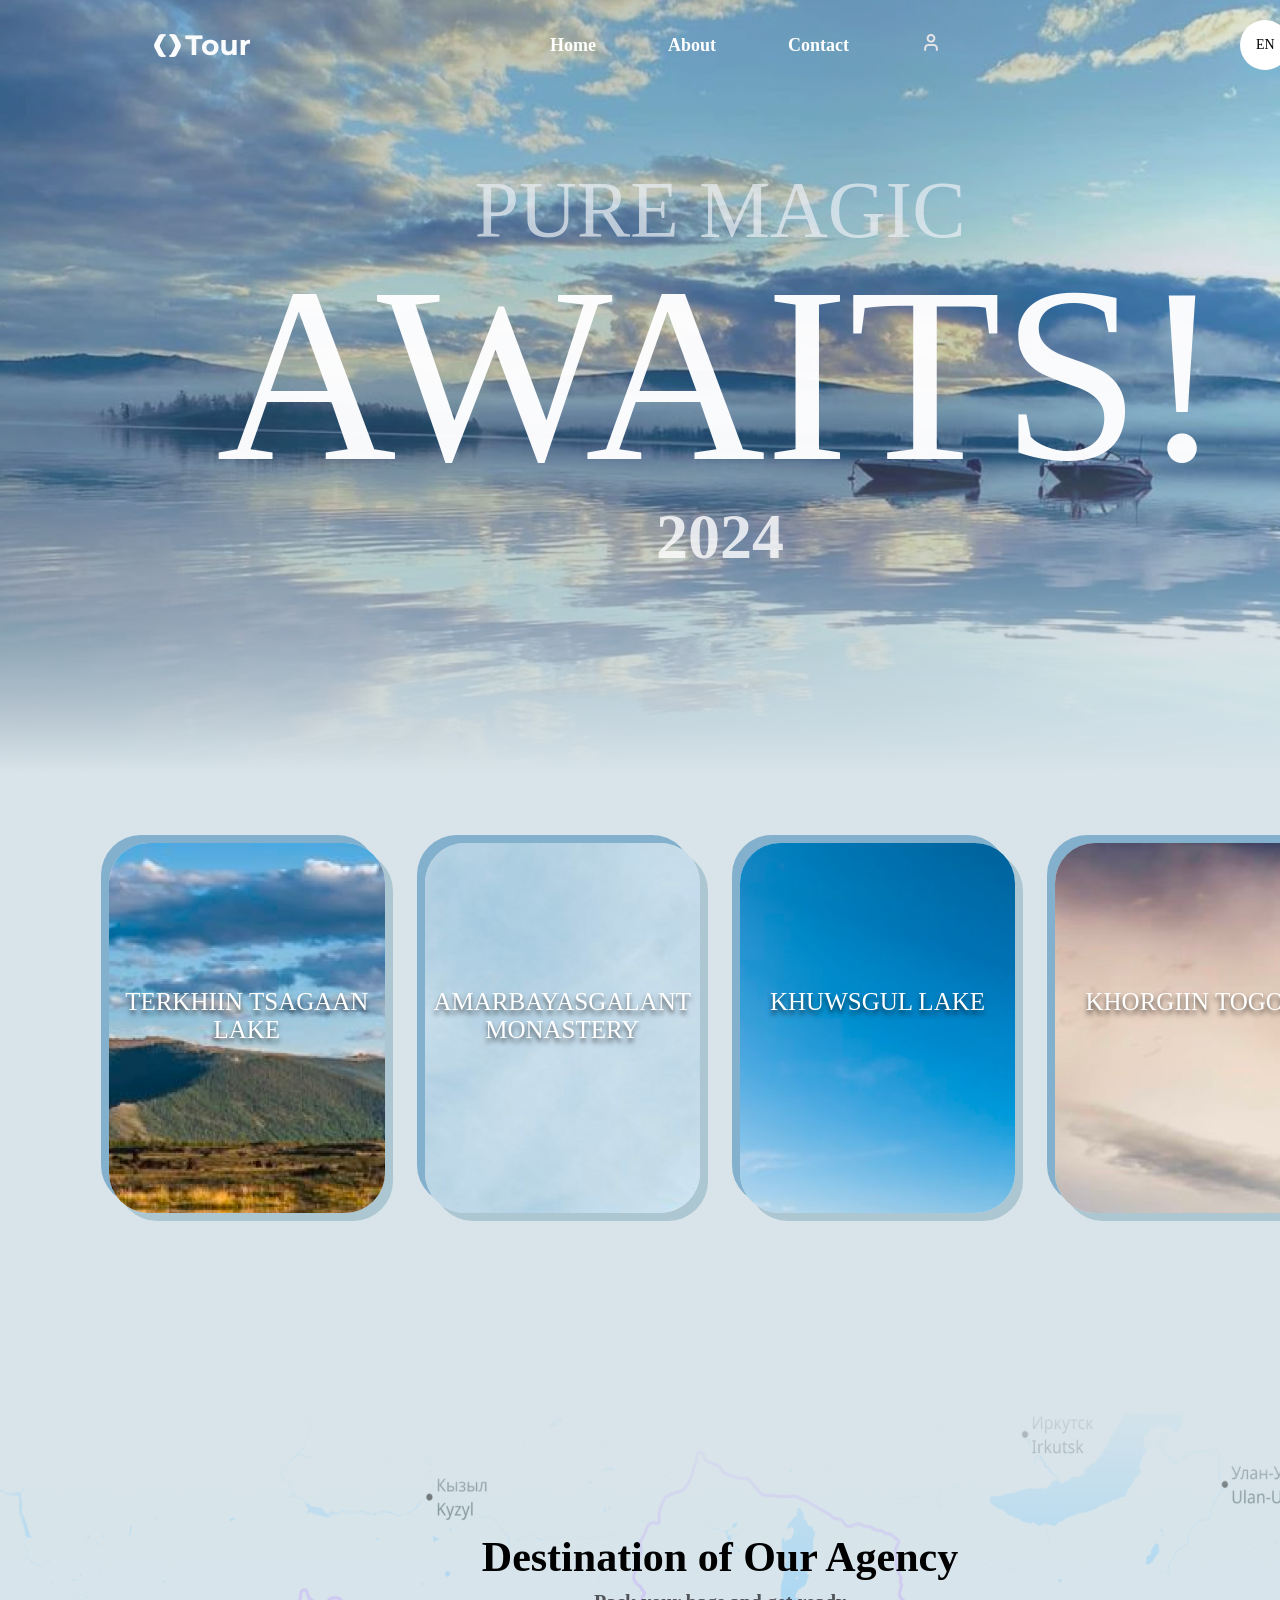
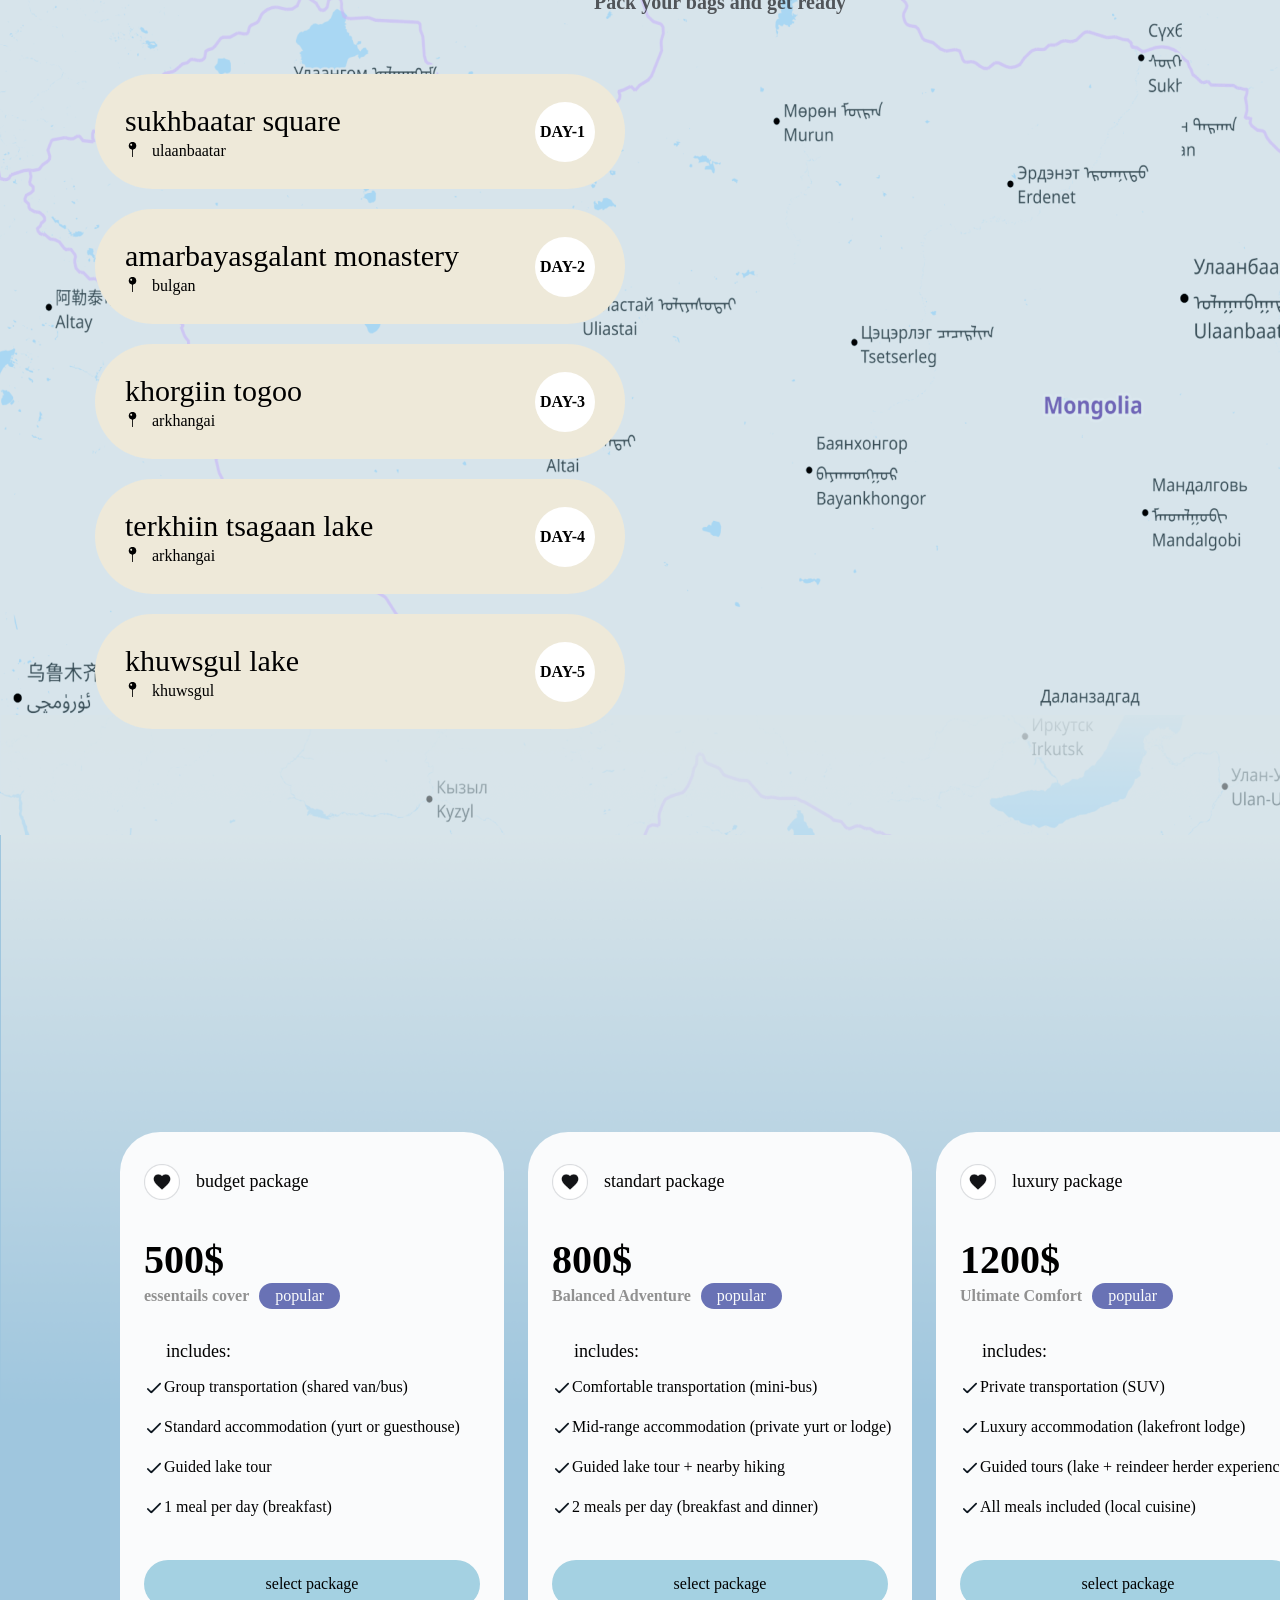
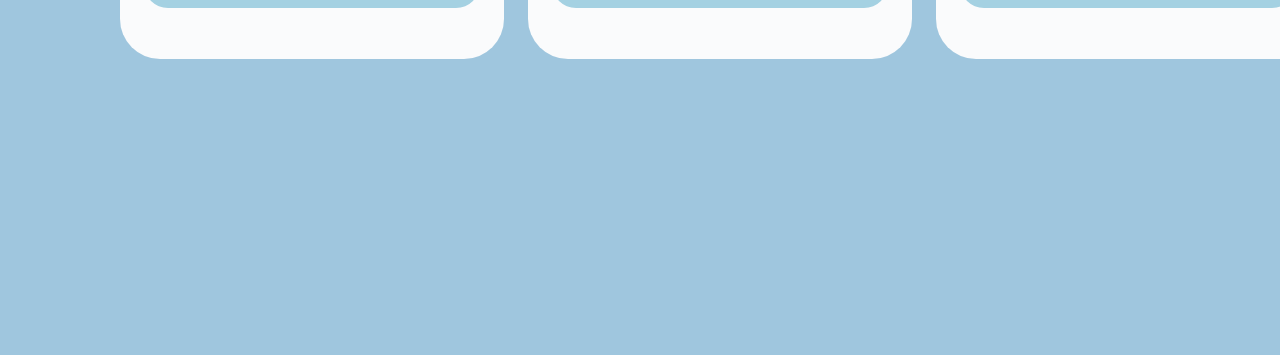
<file: index.html>
<!DOCTYPE html>
<html lang="en">
  <head>
    <meta charset="UTF-8" />
    <meta name="viewport" content="width=device-width, initial-scale=1.0" />
    <title>LAST</title>
    <link rel="stylesheet" href="style.css" />
  </head>
  <body>
    <section class="background">
      <div class="numberone">
        <div class="tourlogo"><img src="./logo 1 (2).png" alt="tour" /></div>
        <div class="menus">
          <a class="nav" href=" //www.fairway.com/" target="_blank">Home</a>
          <a class="nav" href=" //www.fairway.com/" target="_blank\">About</a>
          <a class="nav" href="//www.instagram.com/" target="_blank">Contact</a>
          <a class="nav" href="//www.google.com" target="_blank"
            ><img src="./user.png" alt=""
          /></a>
        </div>

        <div class="language">EN</div>
      </div>
      <section class="numbertwo">
        <h1 class="pure">PURE MAGIC</h1>
        <h2 class="awaits">AWAITS!</h2>
        <h3 class="year">2024</h3>
      </section>
    </section>
    <section class="CARD">
      <div class="cardone"><p class="text1">TERKHIIN TSAGAAN LAKE</p></div>
      <div class="cardtwo"><p class="text2">AMARBAYASGALANT MONASTERY</p></div>
      <div class="cardthree"><p class="text3">KHUWSGUL LAKE</p></div>
      <div class="cardfour"><p class="text4">KHORGIIN TOGOO</p></div>
    </section>
    <section class="MAP3">
      <div class="title">
        <h1 class="tbig">Destination of Our Agency</h1>
        <h2 class="tsmall">Pack your bags and get ready</h2>
      </div>
      <section class="yronhii-container">
        <div class="box1">
          <div class="box2">
            <div class="text">
              <div><p class="t1">sukhbaatar square</p></div>
              <div class="flex">
                <img class="t2" src="./Icon Container 2.png" alt="tpin" />
                <p>ulaanbaatar</p>
              </div>
            </div>
            <h1 class="td3">DAY-1</h1>
          </div>
        </div>
        <section>
          <div class="box1">
            <div class="box2">
              <div class="text">
                <div><p class="t1">amarbayasgalant monastery</p></div>
                <div class="flex">
                  <img class="t2" src="./Icon Container 2.png" alt="tpin" />
                  <p>bulgan</p>
                </div>
              </div>
              <h1 class="td3">DAY-2</h1>
            </div>
          </div>
        </section>
        <section>
          <div class="box1">
            <div class="box2">
              <div class="text">
                <div><p class="t1">khorgiin togoo</p></div>
                <div class="flex">
                  <img class="t2" src="./Icon Container 2.png" alt="tpin" />
                  <p>arkhangai</p>
                </div>
              </div>
              <h1 class="td3">DAY-3</h1>
            </div>
          </div>
        </section>
        <section>
          <div class="box1">
            <div class="box2">
              <div class="text">
                <div><p class="t1">terkhiin tsagaan lake</p></div>
                <div class="flex">
                  <img class="t2" src="./Icon Container 2.png" alt="tpin" />
                  <p>arkhangai</p>
                </div>
              </div>
              <h1 class="td3">DAY-4</h1>
            </div>
          </div>
        </section>
        <section>
          <div class="box1">
            <div class="box2">
              <div class="text">
                <div><p class="t1">khuwsgul lake</p></div>
                <div class="flex">
                  <img class="t2" src="./Icon Container 2.png" alt="tpin" />
                  <p>khuwsgul</p>
                </div>
              </div>
              <h1 class="td3">DAY-5</h1>
            </div>
          </div>
        </section>
      </section>
    </section>
    <section class="page4">
      <section class="cardcontainer">
        <section class="package1">
          <div class="garchigbox">
            <div class="garchig">
              <img class="heart" src="./IconButton 1.png" alt="heart" />
              <p class="hearttext">budget package</p>
            </div>
          </div>
          <div class="dollartext">
            <h2 class="dollar">500$</h2>
            <div class="esspop">
              <h1 class="essentails">essentails cover</h1>
              <p class="popular">popular</p>
            </div>
          </div>
          <div class="texts">
            <div class="includes">includes:</div>
            <div class="checktext">
              <div class="check">
                <h1><img src="./check2.png" alt="check" /></h1>
                Group transportation (shared van/bus)
              </div>
              <div class="check">
                <h1><img src="./check2.png" alt="check" /></h1>
                Standard accommodation (yurt or guesthouse)
              </div>
              <div class="check">
                <h1><img src="./check2.png" alt="check" /></h1>
                Guided lake tour
              </div>
              <div class="check">
                <h1><img src="./check2.png" alt="check" /></h1>
                1 meal per day (breakfast)
              </div>
            </div>
          </div>
          <div class="selectpackage">
            <div class="package">
              <div class="select">select package</div>
            </div>
          </div>
        </section>
      </section>
      <section class="cardcontainer">
        <section class="package1">
          <div class="garchigbox">
            <div class="garchig">
              <img class="heart" src="./IconButton 1.png" alt="heart" />
              <p class="hearttext">standart package</p>
            </div>
          </div>
          <div class="dollartext">
            <h2 class="dollar">800$</h2>
            <div class="esspop">
              <h1 class="essentails">Balanced Adventure</h1>
              <p class="popular">popular</p>
            </div>
          </div>
          <div class="texts">
            <div class="includes">includes:</div>
            <div class="checktext">
              <div class="check">
                <h1><img src="./check2.png" alt="check" /></h1>
                Comfortable transportation (mini-bus)
              </div>
              <div class="check">
                <h1><img src="./check2.png" alt="check" /></h1>
                Mid-range accommodation (private yurt or lodge)
              </div>
              <div class="check">
                <h1><img src="./check2.png" alt="check" /></h1>
                Guided lake tour + nearby hiking
              </div>
              <div class="check">
                <h1><img src="./check2.png" alt="check" /></h1>
                2 meals per day (breakfast and dinner)
              </div>
            </div>
          </div>
          <div class="selectpackage">
            <div class="package">
              <div class="select">select package</div>
            </div>
          </div>
        </section>
      </section>
      <section class="cardcontainer">
        <section class="package1">
          <div class="garchigbox">
            <div class="garchig">
              <img class="heart" src="./IconButton 1.png" alt="heart" />
              <p class="hearttext">luxury package</p>
            </div>
          </div>
          <div class="dollartext">
            <h2 class="dollar">1200$</h2>
            <div class="esspop">
              <h1 class="essentails">Ultimate Comfort</h1>
              <p class="popular">popular</p>
            </div>
          </div>
          <div class="texts">
            <div class="includes">includes:</div>
            <div class="checktext">
              <div class="check">
                <h1><img src="./check2.png" alt="check" /></h1>
                Private transportation (SUV)
              </div>
              <div class="check">
                <h1><img src="./check2.png" alt="check" /></h1>
                Luxury accommodation (lakefront lodge)
              </div>
              <div class="check">
                <h1><img src="./check2.png" alt="check" /></h1>
                Guided tours (lake + reindeer herder experience)
              </div>
              <div class="check">
                <h1><img src="./check2.png" alt="check" /></h1>
                All meals included (local cuisine)
              </div>
            </div>
          </div>
          <div class="selectpackage">
            <div class="package">
              <div class="select">select package</div>
            </div>
          </div>
        </section>
      </section>
    </section>
  </body>
</html>
</file>
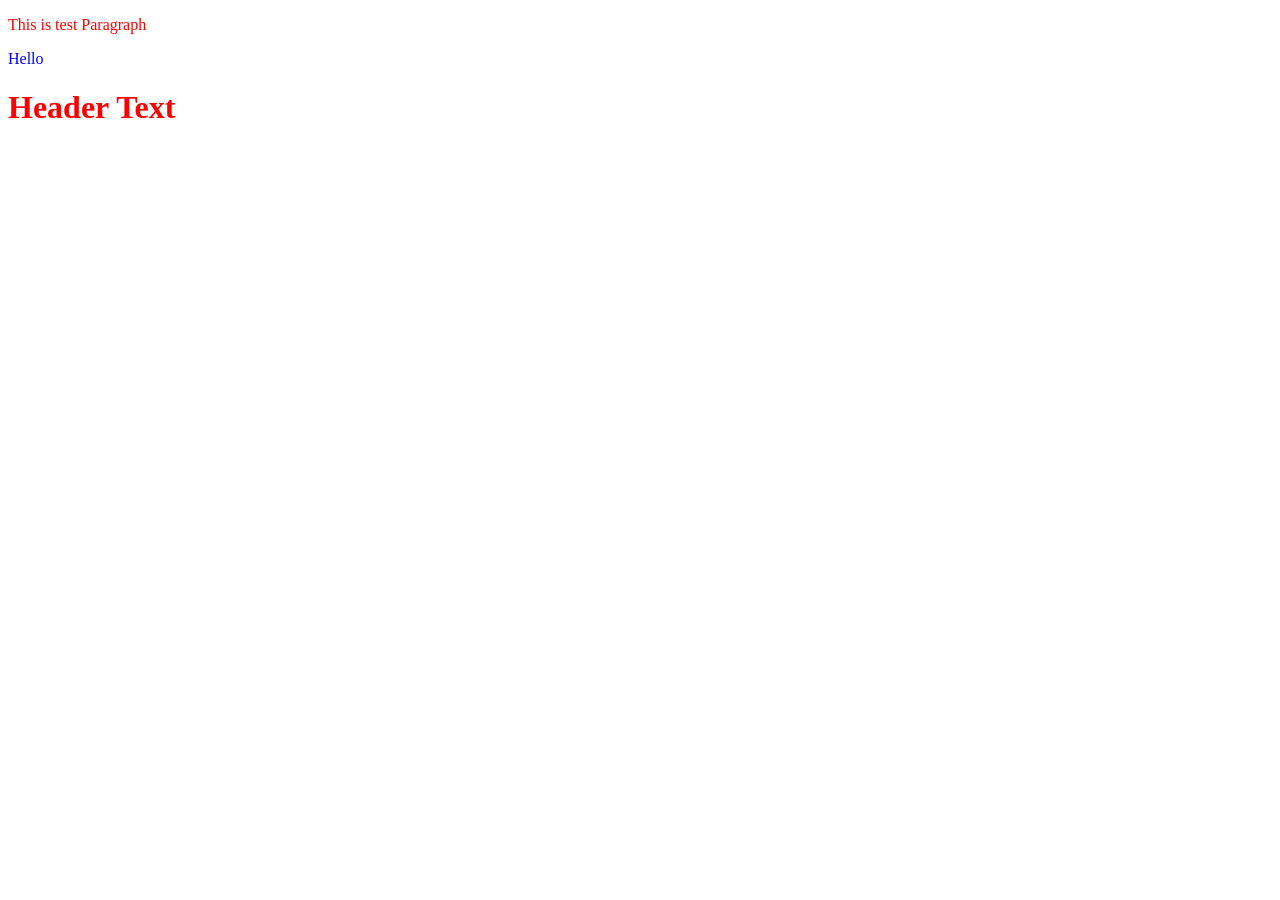
<file: AWAITS.html>
<!DOCTYPE html>
<html lang="en">
  <head>
    <meta charset="UTF-8" />
    <meta name="viewport" content="width=device-width, initial-scale=1.0" />
    <style></style>
    <title>AWAITS</title>
    <style>
      .parag {
        color: red;
      }
      #hello {
        color: blue;
      }
    </style>
  </head>
  <body>
    <div>
      <p class="parag">This is test Paragraph</p>
      <p id="hello">Hello</p>
      <h1 class="parag">Header Text</h1>
    </div>
  </body>
</html>
</file>
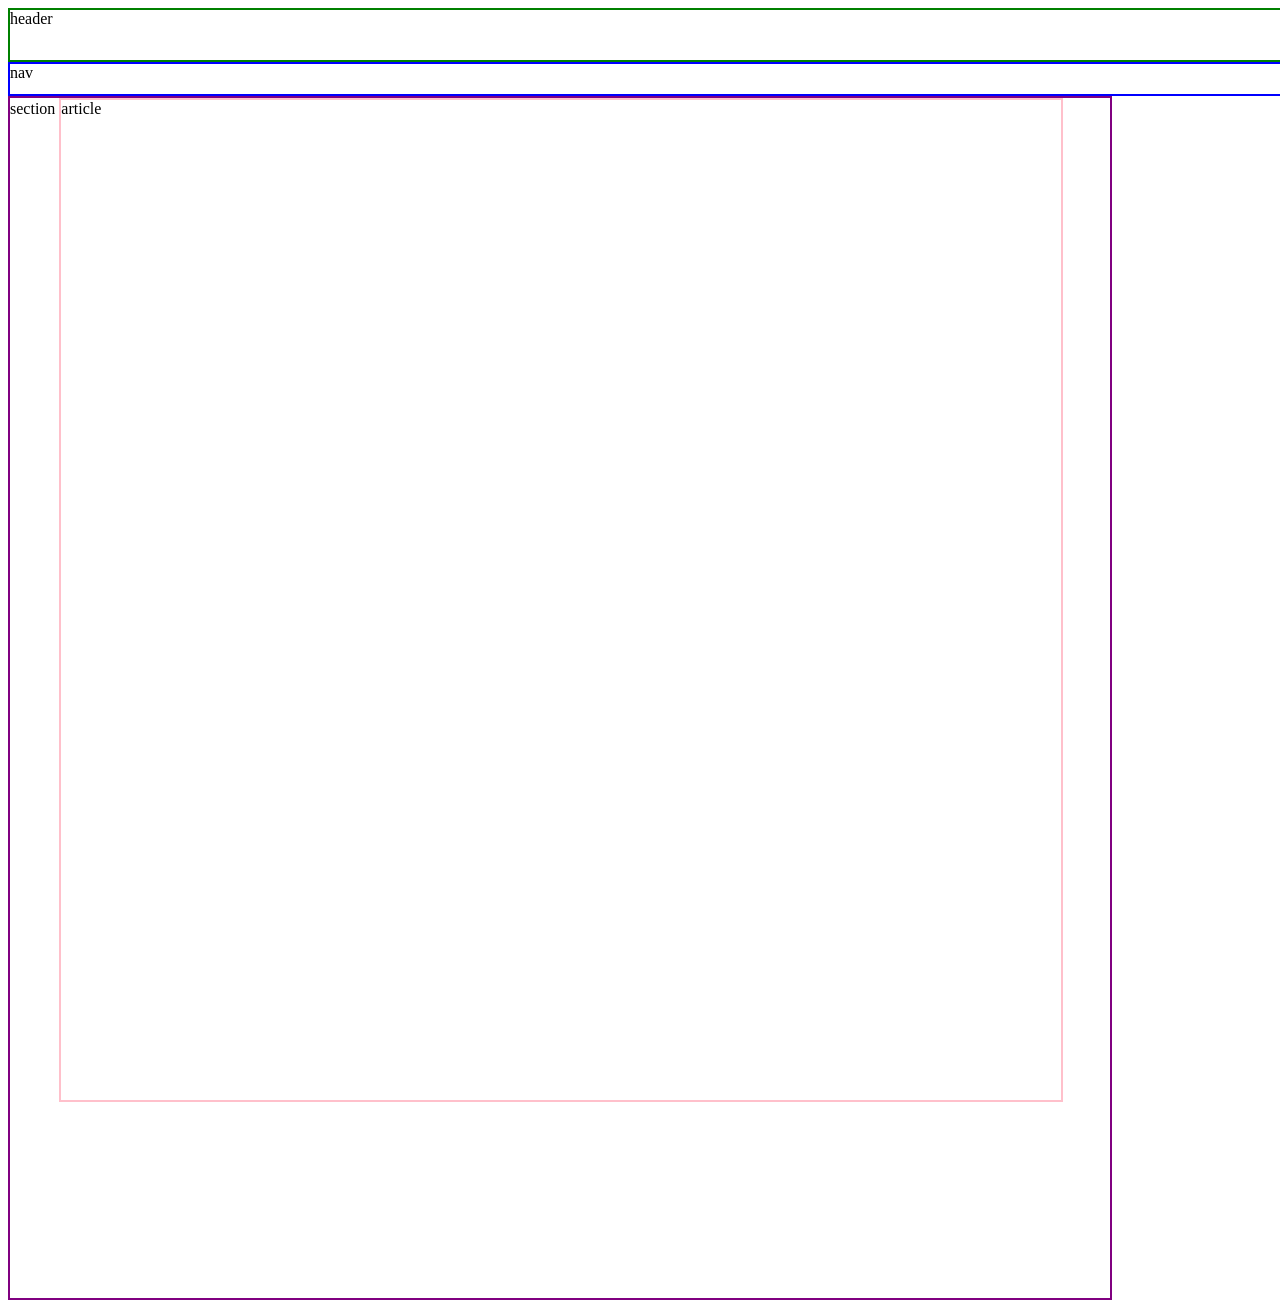
<file: border.html>
<!DOCTYPE html>
<html lang="en">
  <head>
    <meta charset="UTF-8" />
    <meta name="viewport" content="width=device-width, initial-scale=1.0" />
    <title>Document</title>
    <style>
      .header {
        width: 100vw;
        height: 50px;

        border-style: solid;
        border-width: 2px;
        border-color: green;
      }
      .nav {
        width: 100vw;
        height: 30px;
        border-style: solid;
        border-width: 2px;
        border-color: blue;
      }
      .section {
        width: 1100px;
        height: 1200px;
        border-style: solid;
        border-width: 2px;
        border-color: purple;
      }
      .article {
        width: 1000px;
        height: 1000px;
        border-style: solid;
        border-width: 2px;
        border-color: pink;
        display: inline-block;
        align-items: space-between;
        justify-content: center;
      }
    </style>
  </head>
  <body>
    <header class="header">header</header>
    <nav class="nav">nav</nav>
    <section class="section">
      section
      <article class="article">article</article>
    </section>
    <span> </span>
  </body>
</html>
</file>
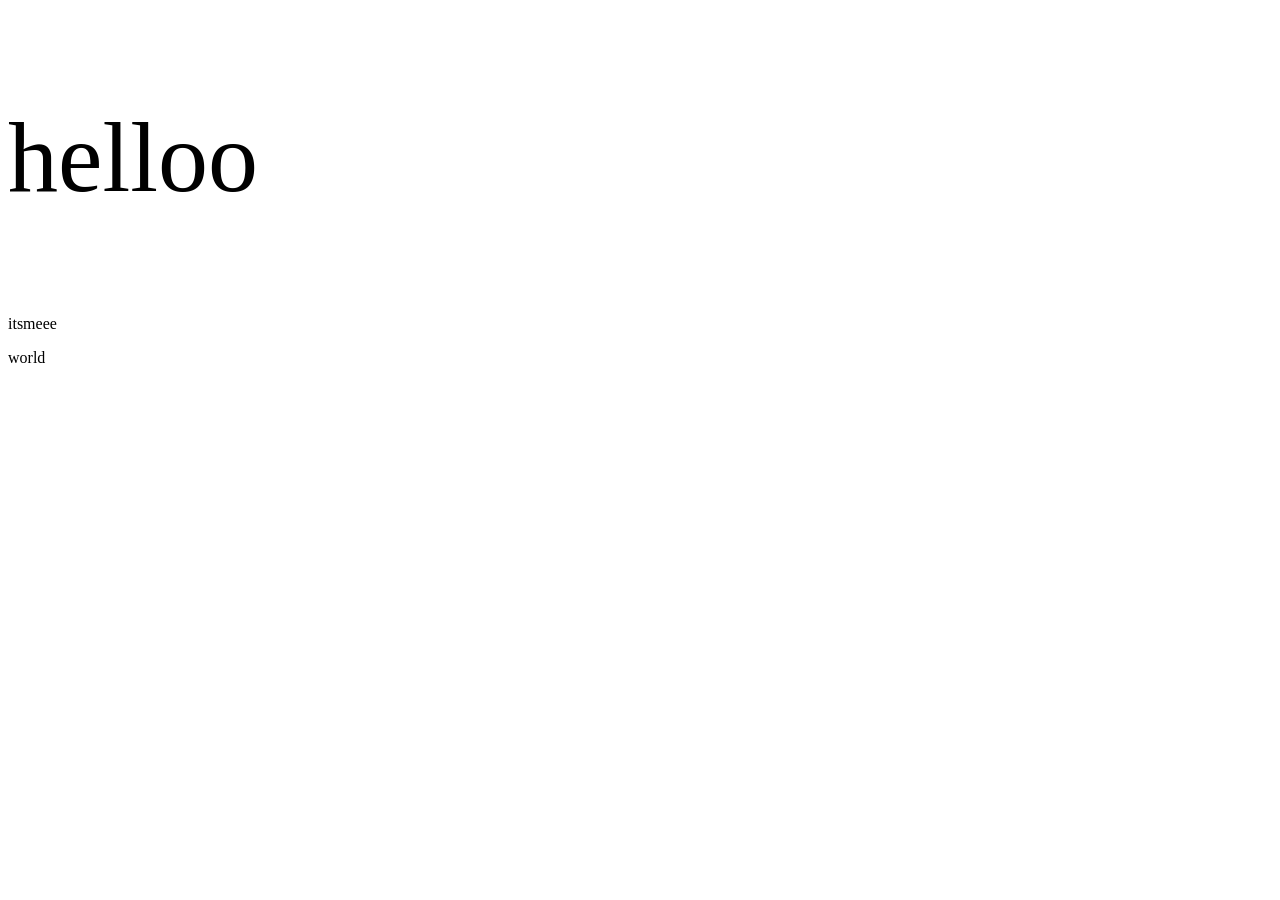
<file: teeeest.html>
<!DOCTYPE html>
<html lang="en">
  <head>
    <meta charset="UTF-8" />
    <meta name="viewport" content="width=device-width, initial-scale=1.0" />
    <title>Document</title>
    <style>
      .contact .helloo {
        font-size: 100px;
      }
      .contact:hover {
        color: aqua;
      }
    </style>
  </head>
  <body>
    <div class="contact">
      <p class="helloo">helloo</p>
      <p class="istmee">itsmeee</p>
      <span id="world">world</span>
    </div>
  </body>
</html>
</file>
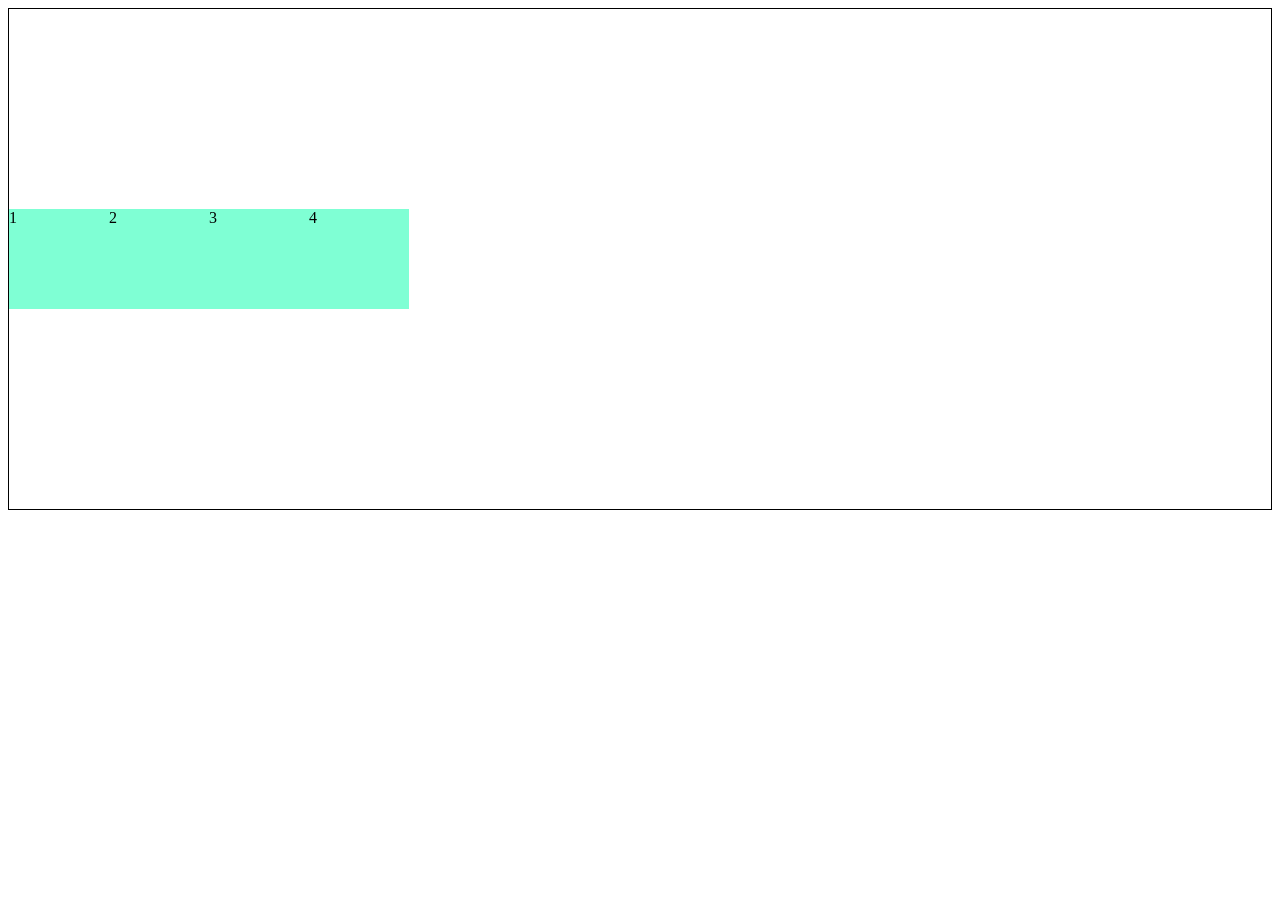
<file: test2.html>
<!DOCTYPE html>
<html lang="en">
  <head>
    <meta charset="UTF-8" />
    <meta name="viewport" content="width=device-width, initial-scale=1.0" />
    <title>Document</title>
  </head>
  <body>
    <div
      style="
        border: 1px solid black;
        display: flex;
        flex-direction: row;
        justify-content: flex-start;
        align-items: center;
        height: 500px;
      "
    >
      <div style="height: 100px; width: 100px; background-color: aquamarine">
        1
      </div>
      <div style="height: 100px; width: 100px; background-color: aquamarine">
        2
      </div>
      <div style="height: 100px; width: 100px; background-color: aquamarine">
        3
      </div>
      <div style="height: 100px; width: 100px; background-color: aquamarine">
        4
      </div>
    </div>
  </body>
</html>
</file>
<file: style.css>
* {
  margin: 0;
}

p {
  margin: 0;
}
.background {
  background-image: url(./HeroImage.png);
  width: 1440px;
  height: 773px;
}
.numberone {
  display: flex;
  align-items: center;
  justify-content: space-around;
  align-content: center;
  padding-top: 20px;
}
.tourlogo {
  width: 101px;
  height: 35px;
  flex-shrink: 0;
}
.menus {
  display: flex;
  align-items: center;
  font-size: 18px;
  gap: 72px;
}
.nav {
  color: #fff;

  text-align: center;
  font-family: GIP;
  font-size: 18px;
  font-style: normal;
  font-weight: 600;
  line-height: normal;
  text-transform: capitalize;
  text-decoration: none;
}
.language {
  width: 40px;
  height: 40px;
  border-radius: 50%;
  padding: 5px;
  background-color: white;
  display: flex;
  align-items: center;
  justify-content: center;
  gap: 10px;
  font-size: 14px;
}
.numbertwo {
  display: inline-flex;
  flex-direction: column;
  align-items: center;
  justify-content: center;
  width: 100%;
  height: 60%;
  padding-top: 70px;
}
.pure {
  color: rgba(232, 237, 242, 0.72);

  text-align: center;
  font-family: "Bebas Neue";
  font-size: 80px;
  font-style: normal;
  font-weight: 400;
  line-height: 100%; /* 80px */
  text-transform: uppercase;
  margin: 0;
}
.awaits {
  color: rgba(253, 253, 254, 0.98);

  -webkit-text-stroke-width: 2;
  -webkit-text-stroke-color: #fdfdfe;
  font-family: "Bebas Neue";
  font-size: 250px;
  font-style: normal;
  font-weight: 400;
  line-height: 100%; /* 250px */
  margin: 0;
}
.year {
  color: rgba(255, 255, 255, 0.8);

  font-family: Hanuman;
  font-size: 64px;
  font-style: normal;
  margin: 0;
}
.CARD {
  background-color: #d8e4e9;
  width: 1440px;
  display: flex;
  padding: var(--spacing-0, 0px) 0px;
  justify-content: center;
  align-items: center;
  gap: 40px;
  padding-top: 70px;
  padding-bottom: 200px;
}
.text1 {
  color: white;
  text-shadow: 0px 4px 4.9px rgba(0, 0, 0, 0.65);
  text-align: center;
  font-size: 25px;
  margin: 0;
  position: absolute;
  top: 145px;
}
.text2 {
  color: white;
  text-shadow: 0px 4px 4.9px rgba(0, 0, 0, 0.65);
  text-align: center;
  font-size: 25px;
  margin: 0;
  position: absolute;
  top: 145px;
}
.text3 {
  color: white;
  text-shadow: 0px 4px 4.9px rgba(0, 0, 0, 0.65);
  text-align: center;
  font-size: 25px;
  margin: 0;
  position: absolute;
  top: 145px;
  left: 30px;
}
.text4 {
  color: white;
  text-shadow: 0px 4px 4.9px rgba(0, 0, 0, 0.65);
  text-align: center;
  font-size: 25px;
  margin: 0;
  position: absolute;
  top: 145px;
  left: 30px;
}
.cardone {
  background-image: url(./image\ 31.png);
  width: 275.49px;
  height: 370px;
  border-radius: 40px;
  box-shadow: -8px -8px 0px 0px rgba(31, 114, 170, 0.46),
    8px 8px 0px 0px rgba(41, 114, 139, 0.25);
  position: relative;
}
.cardone:hover {
  width: 300px;
  height: 400px;
}
.cardtwo {
  background-image: url(./Untitled22.png);
  width: 275.49px;
  height: 370px;
  border-radius: 40px;
  box-shadow: -8px -8px 0px 0px rgba(31, 114, 170, 0.46),
    8px 8px 0px 0px rgba(41, 114, 139, 0.25);
  position: relative;
}
.cardtwo:hover {
  width: 300px;
  height: 400px;
}
.cardthree {
  background-image: url(./image\ 33.png);
  width: 275.49px;
  height: 370px;
  border-radius: 40px;
  box-shadow: -8px -8px 0px 0px rgba(31, 114, 170, 0.46),
    8px 8px 0px 0px rgba(41, 114, 139, 0.25);
  position: relative;
}
.cardthree:hover {
  width: 300px;
  height: 400px;
}
.cardfour {
  background-image: url(./image\ 32.png);
  width: 275.49px;
  height: 370px;
  border-radius: 40px;
  box-shadow: -8px -8px 0px 0px rgba(31, 114, 170, 0.46),
    8px 8px 0px 0px rgba(41, 114, 139, 0.25);
  position: relative;
}
.cardfour:hover {
  width: 300px;
  height: 400px;
}
.MAP3 {
  background-image: url(./Map\ Image\ 33.png);
  width: 1440px;
  height: 902px;
  text-align: center;
  padding-top: 120px;
}
.tbig {
  color: black;
  font-size: 42px;
  margin: 0;
}
.tsmall {
  color: rgba(24, 24, 27, 0.7);
  font-size: 20px;
  margin: 0;
  padding-top: 10px;
}
.box1 {
  height: 55px;
  width: 500px;
  padding: 30px 30px 30px 0px;
  border-radius: 120px;
  background-color: #eee9d9;
  display: flex;
  align-items: center;
  margin: 0;
}
.box2 {
  padding-left: 30px;
  display: flex;
  justify-content: space-between;
  align-items: center;
  width: 100%;
  margin: 0;
}
.text {
  display: flex;
  flex-direction: column;
  align-items: flex-start;

  gap: 4px;
  margin: 0px 0px;
}
.t1 {
  color: black;
  font-size: 30px;
  margin: 0;
}
.t2 {
  width: 15px;
  height: 15px;
}
.flex {
  display: flex;
  gap: 12px;
}
.td3 {
  width: 50px;
  height: 50px;
  border-radius: 50%;
  padding: 5px;
  background-color: white;
  display: flex;
  align-items: center;
  gap: 10px;
  font-size: 16px;
}

.b2 {
  background-color: blue;
}
.yronhii-container {
  display: flex;
  align-items: flex-start;
  flex-direction: column;
  gap: 20px;
  padding-left: 95px;
  padding-top: 60px;
}
.page4 {
  width: 1440px;
  height: 1120px;
  background-image: url(./Price&Footer\ Section.png);
  display: flex;
  justify-content: center;
  align-items: center;
  gap: 24px;
}
.package1 {
  width: 384px;
  height: 527px;
  border-radius: 40px;
  background-color: #fafbfc;
}
.garchigbox {
  display: flex;
  padding: var(--spacing-8, 32px) var(--24-px-unit-6, 24px)
    var(--24-px-unit-6, 24px) var(--24-px-unit-6, 24px);
  align-items: center;
  gap: var(--16-px-unit-4, 16px);
  align-self: stretch;
}
.garchig {
  display: flex;
  align-items: center;
  gap: 16px;
}
.heart {
  width: 36px;
  height: 36px;
}
.hearttext {
  font-size: 18px;
}
.dollartext {
  display: flex;
  flex-direction: column;
  justify-content: center;
  align-items: flex-start;
  padding-left: 24px;
  padding-top: 12px;
}
.dollar {
  font-size: 40px;
  margin: 0;
}
.esspop {
  display: flex;

  align-items: center;
  gap: 10px;
  align-self: stretch;
}
.essentails {
  color: #919191;
  font-size: 16px;
  margin: 0;
}
.popular {
  color: #fafbfc;
  font-size: 16px;
  display: flex;
  padding: var(--4-px-unit-1, 4px) var(--16-px-unit-4, 16px);
  justify-content: center;
  align-items: center;
  border-radius: var(--radius-rounded-full, 9999px);
  background: #6972b5;
  margin: 0;
}
.texts {
  padding-top: 32px;
}
.includes {
  font-size: 18px;
}
.check {
  display: flex;
}
.checktext {
  display: flex;
  flex-direction: column;
  padding-left: 24px;
  gap: 16px;
}
.includes {
  padding-left: 46px;
  padding-bottom: 16px;
}
.select {
}
.package {
  display: flex;
  flex-direction: column;
  justify-content: center;
  align-items: center;
  align-self: stretch;
  width: 336px;
  height: 48px;
  border-radius: var(--radius-rounded-full, 9999px);
  background: #a4d1e2;
}
.selectpackage {
  padding-left: 24px;
  padding-top: 38px;
}
.LIST {
  background-color: black;
  width: 100px;
  height: 100px;
}
</file>
